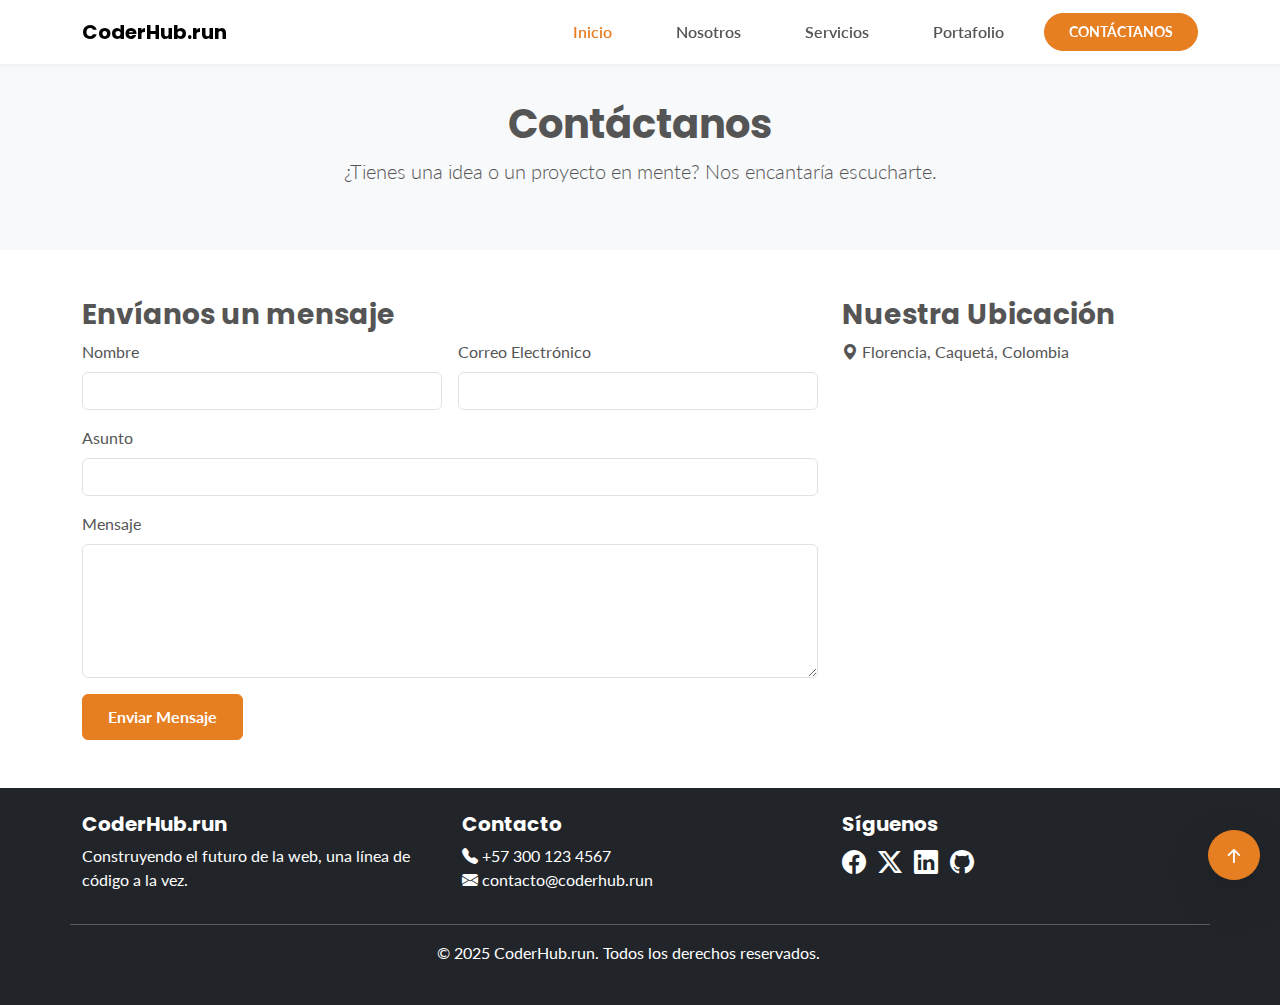
<file: contacto.html>
<!DOCTYPE html>
<html lang="es">

<head>
    <meta charset="UTF-8" />
    <meta name="viewport" content="width=device-width, initial-scale=1.0" />
    <title>Contacto - CoderHub.run</title>
    <link href="https://cdn.jsdelivr.net/npm/bootstrap@5.3.3/dist/css/bootstrap.min.css" rel="stylesheet" />
    <link rel="stylesheet" href="https://cdn.jsdelivr.net/npm/bootstrap-icons@1.11.3/font/bootstrap-icons.min.css" />
    <link rel="stylesheet" href="css/styles.css" />
    <link rel="preconnect" href="https://fonts.googleapis.com" />
    <link rel="preconnect" href="https://fonts.gstatic.com" crossorigin />
    <link href="https://fonts.googleapis.com/css2?family=Lato:wght@400;700&family=Poppins:wght@600;700&display=swap"
        rel="stylesheet" />
</head>

<body>
    <nav class="navbar navbar-expand-lg navbar-light bg-light fixed-top">
        <div class="container">
            <a class="navbar-brand" href="index.html">CoderHub.run</a>
            <button class="navbar-toggler" type="button" data-bs-toggle="collapse" data-bs-target="#navbarNav"
                aria-controls="navbarNav" aria-expanded="false" aria-label="Toggle navigation">
                <span class="navbar-toggler-icon"></span>
            </button>
            <div class="collapse navbar-collapse" id="navbarNav">
                <ul class="navbar-nav ms-auto align-items-center">
                    <li class="nav-item">
                        <a class="nav-link active" href="index.html">Inicio</a>
                    </li>
                    <li class="nav-item">
                        <a class="nav-link" href="nosotros.html">Nosotros</a>
                    </li>
                    <li class="nav-item">
                        <a class="nav-link" href="index.html#servicios">Servicios</a>
                    </li>
                    <li class="nav-item">
                        <a class="nav-link" href="index.html#portafolio">Portafolio</a>
                    </li>
                    <li class="nav-item ms-lg-2">
                        <a href="contacto.html" class="btn btn-primary btn-cta">Contáctanos</a>
                    </li>
                </ul>
            </div>
        </div>
    </nav>
    </header>

    <main>
        <section class="py-5 text-center bg-light" style="padding-top: 100px !important">
            <div class="container">
                <h1>Contáctanos</h1>
                <p class="lead">
                    ¿Tienes una idea o un proyecto en mente? Nos encantaría escucharte.
                </p>
            </div>
        </section>

        <section class="py-5">
            <div class="container">
                <div class="row">
                    <div class="col-lg-8">
                        <h3>Envíanos un mensaje</h3>
                        <form class="row g-3 needs-validation" novalidate>
                            <div class="col-md-6">
                                <label for="nombre" class="form-label">Nombre</label>
                                <input type="text" class="form-control" id="nombre" required />
                                <div class="invalid-feedback">
                                    Por favor, ingresa tu nombre.
                                </div>
                            </div>
                            <div class="col-md-6">
                                <label for="correo" class="form-label">Correo Electrónico</label>
                                <input type="email" class="form-control" id="correo" required />
                                <div class="invalid-feedback">
                                    Por favor, ingresa un correo válido.
                                </div>
                            </div>
                            <div class="col-12">
                                <label for="asunto" class="form-label">Asunto</label>
                                <input type="text" class="form-control" id="asunto" required />
                                <div class="invalid-feedback">
                                    Por favor, ingresa un asunto.
                                </div>
                            </div>
                            <div class="col-12">
                                <label for="mensaje" class="form-label">Mensaje</label>
                                <textarea class="form-control" id="mensaje" rows="5" required></textarea>
                                <div class="invalid-feedback">
                                    Por favor, escribe tu mensaje.
                                </div>
                            </div>
                            <div class="col-12">
                                <button class="btn btn-primary" type="submit">
                                    Enviar Mensaje
                                </button>
                            </div>
                        </form>
                    </div>
                    <div class="col-lg-4 mt-4 mt-lg-0">
                        <h3>Nuestra Ubicación</h3>
                        <p>
                            <i class="bi bi-geo-alt-fill"></i> Florencia, Caquetá, Colombia
                        </p>
                        <div class="ratio ratio-16x9">
                            <iframe
                                src="https://www.google.com/maps/embed?pb=!1m18!1m12!1m3!1d63807.57077395804!2d-75.64205004904783!3d1.618635824982186!2m3!1f0!2f0!3f0!3m2!1i1024!2i768!4f13.1!3m3!1m2!1s0x8e244432f05a067d%3A0x280e816a6933c023!2sFlorencia%2C%20Caquet%C3%A1!5e0!3m2!1ses-419!2sco!4v1663271457889!5m2!1ses-419!2sco"
                                style="border: 0" allowfullscreen="" loading="lazy"
                                referrerpolicy="no-referrer-when-downgrade"></iframe>
                        </div>
                    </div>
                </div>
            </div>
        </section>
    </main>

    <footer class="bg-dark text-white py-4">
        <div class="container text-center text-md-start">
            <div class="row">
                <div class="col-md-4 mb-3">
                    <h5>CoderHub.run</h5>
                    <p>
                        Construyendo el futuro de la web, una línea de código a la vez.
                    </p>
                </div>
                <div class="col-md-4 mb-3">
                    <h5>Contacto</h5>
                    <ul class="list-unstyled">
                        <li><i class="bi bi-telephone-fill"></i> +57 300 123 4567</li>
                        <li><i class="bi bi-envelope-fill"></i> contacto@coderhub.run</li>
                    </ul>
                </div>
                <div class="col-md-4 mb-3">
                    <h5>Síguenos</h5>
                    <div class="social-icons">
                        <a href="#" class="text-white me-2" target="_blank"><i class="bi bi-facebook fs-4"></i></a>
                        <a href="#" class="text-white me-2" target="_blank"><i class="bi bi-twitter-x fs-4"></i></a>
                        <a href="#" class="text-white me-2" target="_blank"><i class="bi bi-linkedin fs-4"></i></a>
                        <a href="#" class="text-white" target="_blank"><i class="bi bi-github fs-4"></i></a>
                    </div>
                </div>
                <hr />
                <div class="row">
                    <div class="col text-center">
                        <p>&copy; 2025 CoderHub.run. Todos los derechos reservados.</p>
                    </div>
                </div>
            </div>
    </footer>

    <script src="https://cdn.jsdelivr.net/npm/bootstrap@5.3.3/dist/js/bootstrap.bundle.min.js"></script>

    <script>
        (() => {
            "use strict";
            const forms = document.querySelectorAll(".needs-validation");
            Array.from(forms).forEach((form) => {
                form.addEventListener(
                    "submit",
                    (event) => {
                        if (!form.checkValidity()) {
                            event.preventDefault();
                            event.stopPropagation();
                        }
                        form.classList.add("was-validated");
                    },
                    false
                );
            });
        })();
    </script>
    <script>
        // Volver Arriba
        const backToTopButton = document.getElementById("back-to-top");
        if (backToTopButton) {
            window.onscroll = function () {
                if (document.body.scrollTop > 100 || document.documentElement.scrollTop > 100) {
                    backToTopButton.style.display = "block";
                } else {
                    backToTopButton.style.display = "none";
                }
            };
        }
    </script>
    <a href="#" id="back-to-top" class="btn btn-primary shadow-lg rounded-circle"><i
            class="bi bi-arrow-up-short"></i></a>
</body>

</html>
</file>
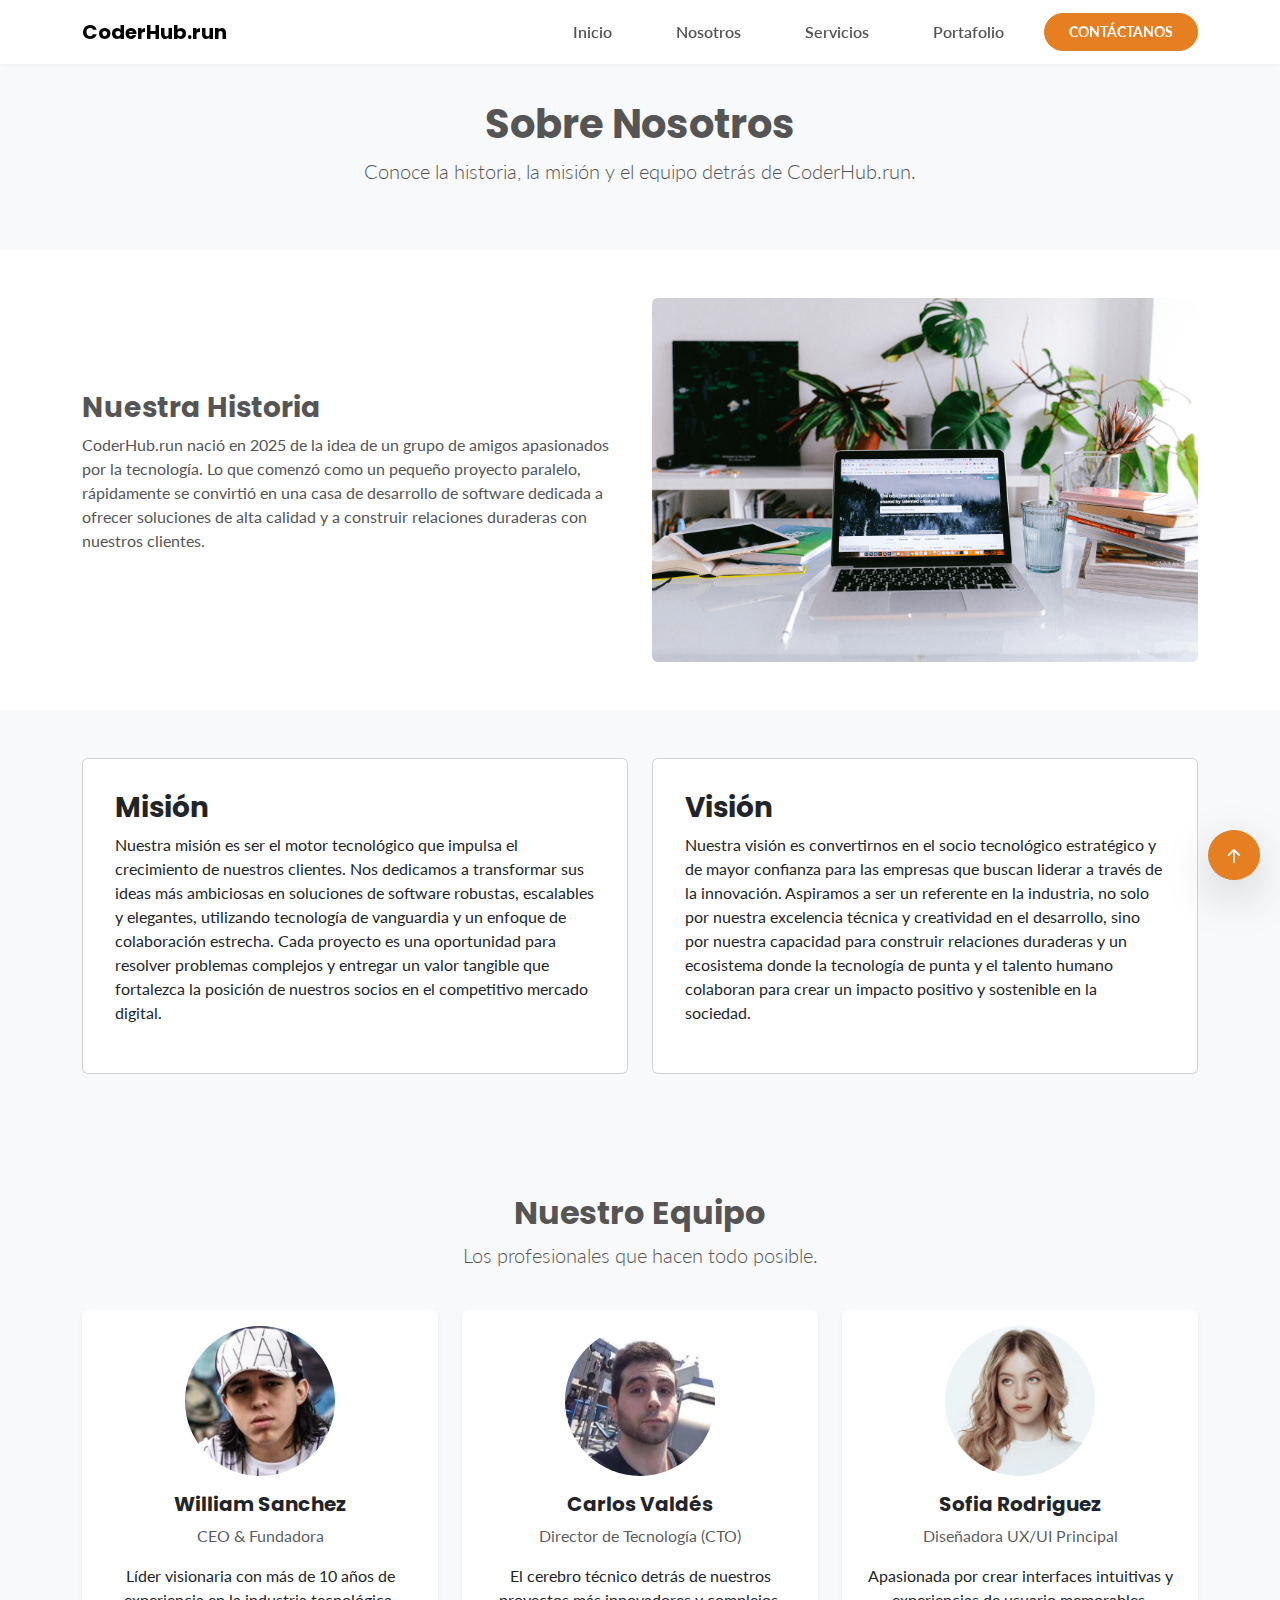
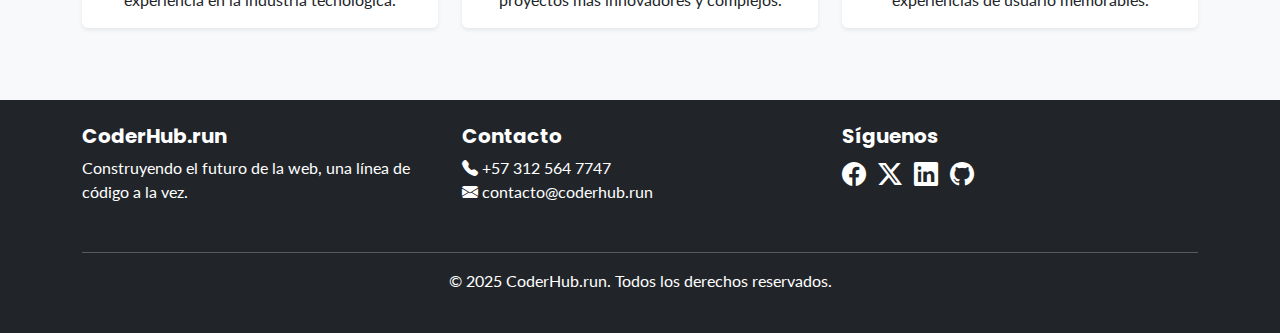
<file: nosotros.html>
<!DOCTYPE html>
<html lang="es">

<head>
    <meta charset="UTF-8" />
    <meta name="viewport" content="width=device-width, initial-scale=1.0" />
    <title>Nosotros - CoderHub.run</title>

    <link href="https://cdn.jsdelivr.net/npm/bootstrap@5.3.3/dist/css/bootstrap.min.css" rel="stylesheet" />
    <link rel="stylesheet" href="https://cdn.jsdelivr.net/npm/bootstrap-icons@1.11.3/font/bootstrap-icons.min.css" />
    <link rel="stylesheet" href="https://cdnjs.cloudflare.com/ajax/libs/animate.css/4.1.1/animate.min.css" />

    <link rel="preconnect" href="https://fonts.googleapis.com">
    <link rel="preconnect" href="https://fonts.gstatic.com" crossorigin>
    <link href="https://fonts.googleapis.com/css2?family=Lato:wght@400;700&family=Poppins:wght@600;700&display=swap"
        rel="stylesheet">

    <link rel="stylesheet" href="css/styles.css" />
</head>


<body>
    <header>
        <nav class="navbar navbar-expand-lg navbar-light bg-light fixed-top">
            <div class="container">
                <a class="navbar-brand" href="index.html">CoderHub.run</a>
                <button class="navbar-toggler" type="button" data-bs-toggle="collapse" data-bs-target="#navbarNav"
                    aria-controls="navbarNav" aria-expanded="false" aria-label="Toggle navigation">
                    <span class="navbar-toggler-icon"></span>
                </button>
                <div class="collapse navbar-collapse" id="navbarNav">
                    <ul class="navbar-nav ms-auto align-items-center">
                        <li class="nav-item">
                            <a class="nav-link" href="index.html">Inicio</a>
                        </li>
                        <li class="nav-item">
                            <a class="nav-link" href="nosotros.html">Nosotros</a>
                        </li>
                        <li class="nav-item">
                            <a class="nav-link" href="index.html#servicios">Servicios</a>
                        </li>
                        <li class="nav-item">
                            <a class="nav-link" href="index.html#portafolio">Portafolio</a>
                        </li>
                        <li class="nav-item ms-lg-2">
                            <a href="contacto.html" class="btn btn-primary btn-cta">Contáctanos</a>
                        </li>
                    </ul>
                </div>
            </div>
        </nav>
    </header>

    <main>
        <section class="py-5 text-center bg-light" style="padding-top: 100px !important;">
            <div class="container">
                <h1>Sobre Nosotros</h1>
                <p class="lead">Conoce la historia, la misión y el equipo detrás de CoderHub.run.</p>
            </div>
        </section>

        <section class="py-5">
            <div class="container">
                <div class="row align-items-center">
                    <div class="col-md-6">
                        <h3>Nuestra Historia</h3>
                        <p>CoderHub.run nació en 2025 de la idea de un grupo de amigos apasionados por la tecnología. Lo
                            que comenzó como un pequeño proyecto paralelo, rápidamente se convirtió en una casa de
                            desarrollo de software dedicada a ofrecer soluciones de alta calidad y a construir
                            relaciones duraderas con nuestros clientes.</p>
                    </div>
                    <div class="col-md-6">
                        <img src="images/oficina.jpg" class="img-fluid rounded" alt="Nuestra oficina">
                    </div>
                </div>
            </div>
        </section>

        <section id="mision-vision" class="py-5 bg-light">
            <div class="container">
                <div class="row">
                    <div class="col-md-6 mb-4">
                        <div class="card h-100 p-3">
                            <div class="card-body">
                                <h3>Misión</h3>
                                <p>Nuestra misión es ser el motor tecnológico que impulsa el crecimiento de nuestros
                                    clientes.
                                    Nos dedicamos a transformar sus ideas más ambiciosas en soluciones de software
                                    robustas,
                                    escalables y elegantes, utilizando tecnología de vanguardia y un enfoque de
                                    colaboración estrecha.
                                    Cada proyecto es una oportunidad para resolver problemas complejos y entregar un
                                    valor tangible que fortalezca la posición de nuestros socios en el competitivo
                                    mercado digital.</p>
                            </div>
                        </div>
                    </div>
                    <div class="col-md-6 mb-4">
                        <div class="card h-100 p-3">
                            <div class="card-body">
                                <h3>Visión</h3>
                                <p>Nuestra visión es convertirnos en el socio tecnológico estratégico y de mayor
                                    confianza para las empresas que buscan liderar a través de la innovación.
                                    Aspiramos a ser un referente en la industria, no solo por nuestra excelencia técnica
                                    y creatividad en el desarrollo, sino por nuestra capacidad para construir relaciones
                                    duraderas y un ecosistema donde la tecnología de punta y el talento humano colaboran
                                    para crear un impacto positivo y sostenible en la sociedad.</p>
                            </div>
                        </div>
                    </div>
                </div>
            </div>
        </section>

        <section id="equipo" class="py-5 bg-light">
            <div class="container">
                <div class="row text-center mb-4">
                    <div class="col">
                        <h2>Nuestro Equipo</h2>
                        <p class="lead">Los profesionales que hacen todo posible.</p>
                    </div>
                </div>
                <div class="row">
                    <div class="col-lg-4 col-md-6 mb-4 animate__animated animate__fadeInUp">
                        <div class="card text-center h-100 border-0 shadow-sm">
                            <div class="card-body">
                                <img src="images/Westcol.png" class="team-photo mb-3" alt="Foto de Ana Gómez">
                                <h5 class="card-title">William Sanchez</h5>
                                <p class="text-muted">CEO & Fundadora</p>
                                <p class="card-text">Líder visionaria con más de 10 años de experiencia en la industria
                                    tecnológica.</p>
                            </div>
                        </div>
                    </div>
                    <div class="col-lg-4 col-md-6 mb-4 animate__animated animate__fadeInUp"
                        style="animation-delay: 0.2s;">
                        <div class="card text-center h-100 border-0 shadow-sm">
                            <div class="card-body">
                                <img src="images/Vejetasietesietesiete.png" class="team-photo mb-3"
                                    alt="Foto de Carlos Valdés">
                                <h5 class="card-title">Carlos Valdés</h5>
                                <p class="text-muted">Director de Tecnología (CTO)</p>
                                <p class="card-text">El cerebro técnico detrás de nuestros proyectos más innovadores y
                                    complejos.</p>
                            </div>
                        </div>
                    </div>
                    <div class="col-lg-4 col-md-6 mb-4 animate__animated animate__fadeInUp"
                        style="animation-delay: 0.4s;">
                        <div class="card text-center h-100 border-0 shadow-sm">
                            <div class="card-body">
                                <img src="images/Sydney.jpg" class="team-photo mb-3" alt="Foto de Sofia Rodriguez">
                                <h5 class="card-title">Sofia Rodriguez</h5>
                                <p class="text-muted">Diseñadora UX/UI Principal</p>
                                <p class="card-text">Apasionada por crear interfaces intuitivas y experiencias de
                                    usuario memorables.</p>
                            </div>
                        </div>
                    </div>
                </div>
            </div>
        </section>
    </main>

    <footer class="bg-dark text-white py-4">
        <div class="container text-center text-md-start">
            <div class="row">
                <div class="col-md-4 mb-3">
                    <h5>CoderHub.run</h5>
                    <p>
                        Construyendo el futuro de la web, una línea de código a la vez.
                    </p>
                </div>
                <div class="col-md-4 mb-3">
                    <h5>Contacto</h5>
                    <ul class="list-unstyled">
                        <li><i class="bi bi-telephone-fill"></i> +57 312 564 7747</li>
                        <li><i class="bi bi-envelope-fill"></i> contacto@coderhub.run</li>
                    </ul>
                </div>
                <div class="col-md-4 mb-3">
                    <h5>Síguenos</h5>
                    <div class="social-icons">
                        <a href="#" class="text-white me-2" target="_blank"><i class="bi bi-facebook fs-4"></i></a>
                        <a href="#" class="text-white me-2" target="_blank"><i class="bi bi-twitter-x fs-4"></i></a>
                        <a href="#" class="text-white me-2" target="_blank"><i class="bi bi-linkedin fs-4"></i></a>
                        <a href="#" class="text-white" target="_blank"><i class="bi bi-github fs-4"></i></a>
                    </div>
                </div>
            </div>
            <hr>
            <div class="row">
                <div class="col text-center">
                    <p>&copy; 2025 CoderHub.run. Todos los derechos reservados.</p>
                </div>
            </div>
        </div>
    </footer>

    <a href="#" id="back-to-top" class="btn btn-primary shadow-lg rounded-circle"><i
            class="bi bi-arrow-up-short"></i></a>

    <script src="https://cdn.jsdelivr.net/npm/bootstrap@5.3.3/dist/js/bootstrap.bundle.min.js"></script>
    <script>
        // Volver Arriba
        const backToTopButton = document.getElementById("back-to-top");
        if (backToTopButton) {
            window.onscroll = function () {
                if (document.body.scrollTop > 100 || document.documentElement.scrollTop > 100) {
                    backToTopButton.style.display = "block";
                } else {
                    backToTopButton.style.display = "none";
                }
            };
        }
    </script>
</body>

</html>
</file>
<file: css/styles.css>
*{
    margin: 0;
    padding: 0;
    box-sizing: border-box;

}
html {
    scroll-behavior: smooth;
}

/* Botón Volver Arriba */
#back-to-top {
    position: fixed;
    bottom: 20px;
    right: 20px;
    display: none;
    width: 50px;
    height: 50px;
    font-size: 28px;
    z-index: 1000;

    display: flex;
    align-items: center;
    justify-content: center;
}

/* =================================== */
/* 1. Paleta de Colores y Variables    */
/* =================================== */
/* Opción 2: Paleta Elegante y Minimalista */
:root {
    --primary-color: #e67e22;
    /* Naranja como color de acento */
    --dark-color: #34495e;
    /* Gris Pizarra Oscuro */
    --light-color: #f9f9f9;
    /* Blanco Hueso */
    --body-font-color: #555555;
    /* Gris medio para texto */
}

/* =================================== */
/* 2. Tipografía Mejorada              */
/* =================================== */
body {
    font-family: 'Lato', sans-serif;
    color: var(--body-font-color);
}

h1,
h2,
h3,
h4,
h5,
h6,
.navbar-brand {
    font-family: 'Poppins', sans-serif;
    font-weight: 700;
}

/* =================================== */
/* 3. Sobrescribir Estilos Bootstrap   */
/* =================================== */
.btn-primary {
    background-color: var(--primary-color);
    border-color: var(--primary-color);
    padding: 10px 25px;
    font-weight: bold;
    transition: background-color 0.3s ease, border-color 0.3s ease;
}

.btn-primary:hover {
    background-color: #007a72;
    /* Versión más oscura */
    border-color: #007a72;
}

.text-primary {
    color: var(--primary-color) !important;
}

/* =================================== */
/* 4. Estilos de Secciones Específicas */
/* =================================== */


/* Header / Barra de Navegación */
.navbar {
    background-color: #ffffff !important;
    box-shadow: 0 2px 4px rgba(0, 0, 0, 0.04);
    padding-top: 0.75rem;
    padding-bottom: 0.75rem;
}

.navbar .navbar-brand {
    font-weight: 700;
}

.navbar .nav-link {
    color: var(--body-font-color);
    /* Usa el color de texto principal */
    font-weight: 600;
    /* Hace los enlaces semi-gruesos */
    transition: color 0.3s ease;
    /* --- Líneas añadidas --- */
    padding-left: 2rem !important;
    padding-right: 2rem !important;
}

.navbar .nav-link.active,
.navbar .nav-link:hover {
    color: var(--primary-color);
}

/* Estilo específico para el botón de llamada a la acción en la navbar */
.btn-cta {
    border-radius: 50px;
    /* Bordes totalmente redondeados */
    padding: 8px 24px;
    font-weight: 700;
    text-transform: uppercase;
    /* Texto en mayúsculas */
    font-size: 0.85rem;
}

/* Sección Hero */
/* Sección Hero - VERSIÓN FINAL CON GRADIENTE Y OLA */
#hero {
    position: relative;
    /* Necesario para posicionar la ola */
    padding-top: 120px;
    padding-bottom: 120px;
    /* Aumentamos el padding para la ola */
    color: #ffffff;
    /* Cambiamos el color del texto a blanco */
    background: linear-gradient(135deg, var(--dark-color) 0%, var(--primary-color) 100%);
}

/* Títulos dentro del nuevo Hero */
#hero h1,
#hero p {
    color: #ffffff;
}

/* La Ola (SVG) */
#hero::after {
    content: '';
    position: absolute;
    left: 0;
    bottom: -1px;
    /* Para evitar líneas finas por anti-aliasing */
    width: 100%;
    height: 100px;
    /* Altura de la ola */
    background-image: url("data:image/svg+xml,%3Csvg xmlns='http://www.w3.org/2000/svg' viewBox='0 0 1440 320'%3E%3Cpath fill='%23ffffff' fill-opacity='1' d='M0,128L80,149.3C160,171,320,213,480,213.3C640,213,800,171,960,138.7C1120,107,1280,85,1360,74.7L1440,64L1440,320L1360,320C1280,320,1120,320,960,320C800,320,640,320,480,320C320,320,160,320,80,320L0,320Z'%3E%3C/path%3E%3C/svg%3E");
    background-size: cover;
    background-repeat: no-repeat;
}
#hero a.btn-primary {
    transition: all 0.2s ease-in-out;
}

#hero a.btn-primary:hover {
    transform: translateY(-3px); /* Mueve el botón 3px hacia arriba */
    box-shadow: 0 4px 15px rgba(0,0,0,0.2); /* Añade una sombra más pronunciada */
}

/* Sección Servicios - Tarjetas */

#servicios .card {
    border: none;
    box-shadow: 0 5px 15px rgba(0, 0, 0, 0.08);
    transition: transform 0.3s ease, box-shadow 0.3s ease;
}

#servicios .card:hover {
    transform: translateY(-5px);
    box-shadow: 0 10px 20px rgba(0, 0, 0, 0.12);
}

/* Sección Portafolio */
.portfolio-item {
    background-color: #fff;
    padding: 20px;
    border-radius: 8px;
    box-shadow: 0 4px 8px rgba(0, 0, 0, 0.1);
    transition: transform 0.3s ease;
}

.portfolio-item:hover {
    transform: translateY(-5px);
}

/* Footer - Íconos Sociales */
.social-icons a {
    transition: color 0.3s ease;
}

.social-icons a:hover {
    color: var(--primary-color) !important;
}

/* Efecto hover para las tarjetas del equipo */
#equipo .card {
    transition: all 0.3s ease-in-out;
    border-top: 4px solid transparent;
}

#equipo .card:hover {
    transform: translateY(-5px);
    border-top-color: var(--primary-color);
}
/* Estilo para las fotos del equipo */
.team-photo {
    width: 150px;  /* Ancho fijo */
    height: 150px; /* Alto fijo (igual al ancho para un círculo perfecto) */
    object-fit: cover; /* Recorta la imagen para que encaje sin deformarse */
    border-radius: 50%; /* La hace perfectamente circular */
}
/* Estilo para unificar el tamaño de las imágenes del portafolio */
.portfolio-item img {
    height: 250px; 
    width: 100%;
    object-fit: contain; 
}
/* Estilos para el Ticker de Tecnologías */
.ticker-section {
    background-color: var(--dark-color);
    color: #ffffff;
}

.ticker-wrap {
    width: 100%;
    overflow: hidden;
    box-sizing: border-box;
}

.ticker {
    display: inline-flex; /* Usamos flex para alinear los items */
    white-space: nowrap;
    animation: ticker-move 30s linear infinite;
}

.ticker span {
    font-family: 'Poppins', sans-serif;
    font-weight: 600;
    font-size: 1.2rem;
    padding: 0 2rem;
    text-transform: uppercase;
    opacity: 0.8;
}

@keyframes ticker-move {
    0% {
        transform: translateX(0);
    }
    100% {
        transform: translateX(-50%); /* Se mueve la mitad de su ancho total */
    }
}
/* =================================== */
/* 5. Estilos para el Menú Responsivo   */
/* =================================== */
@media (max-width: 991.98px) {
    .navbar .navbar-collapse {
        background-color: #ffffff;
        padding: 15px;
        border-radius: 8px;
        margin-top: 10px;
        box-shadow: 0 4px 15px rgba(0,0,0,0.1);
    }

    .navbar .nav-item {
        margin-bottom: 10px; /* Espacio entre los enlaces en vertical */
    }

    .navbar .nav-item:last-child {
        margin-bottom: 0;
    }

    .navbar .btn-cta {
        width: 100%; /* El botón ocupa todo el ancho */
    }
}
/* Corrección para el color del ícono del menú en móvil */
.navbar-toggler-icon {
    background-image: url("data:image/svg+xml,%3csvg xmlns='http://www.w3.org/2000/svg' viewBox='0 0 30 30'%3e%3cpath stroke='rgba(52, 73, 94, 0.8)' stroke-linecap='round' stroke-miterlimit='10' stroke-width='2' d='M4 7h22M4 15h22M4 23h22'/%3e%3c/svg%3e");
}
</file>
